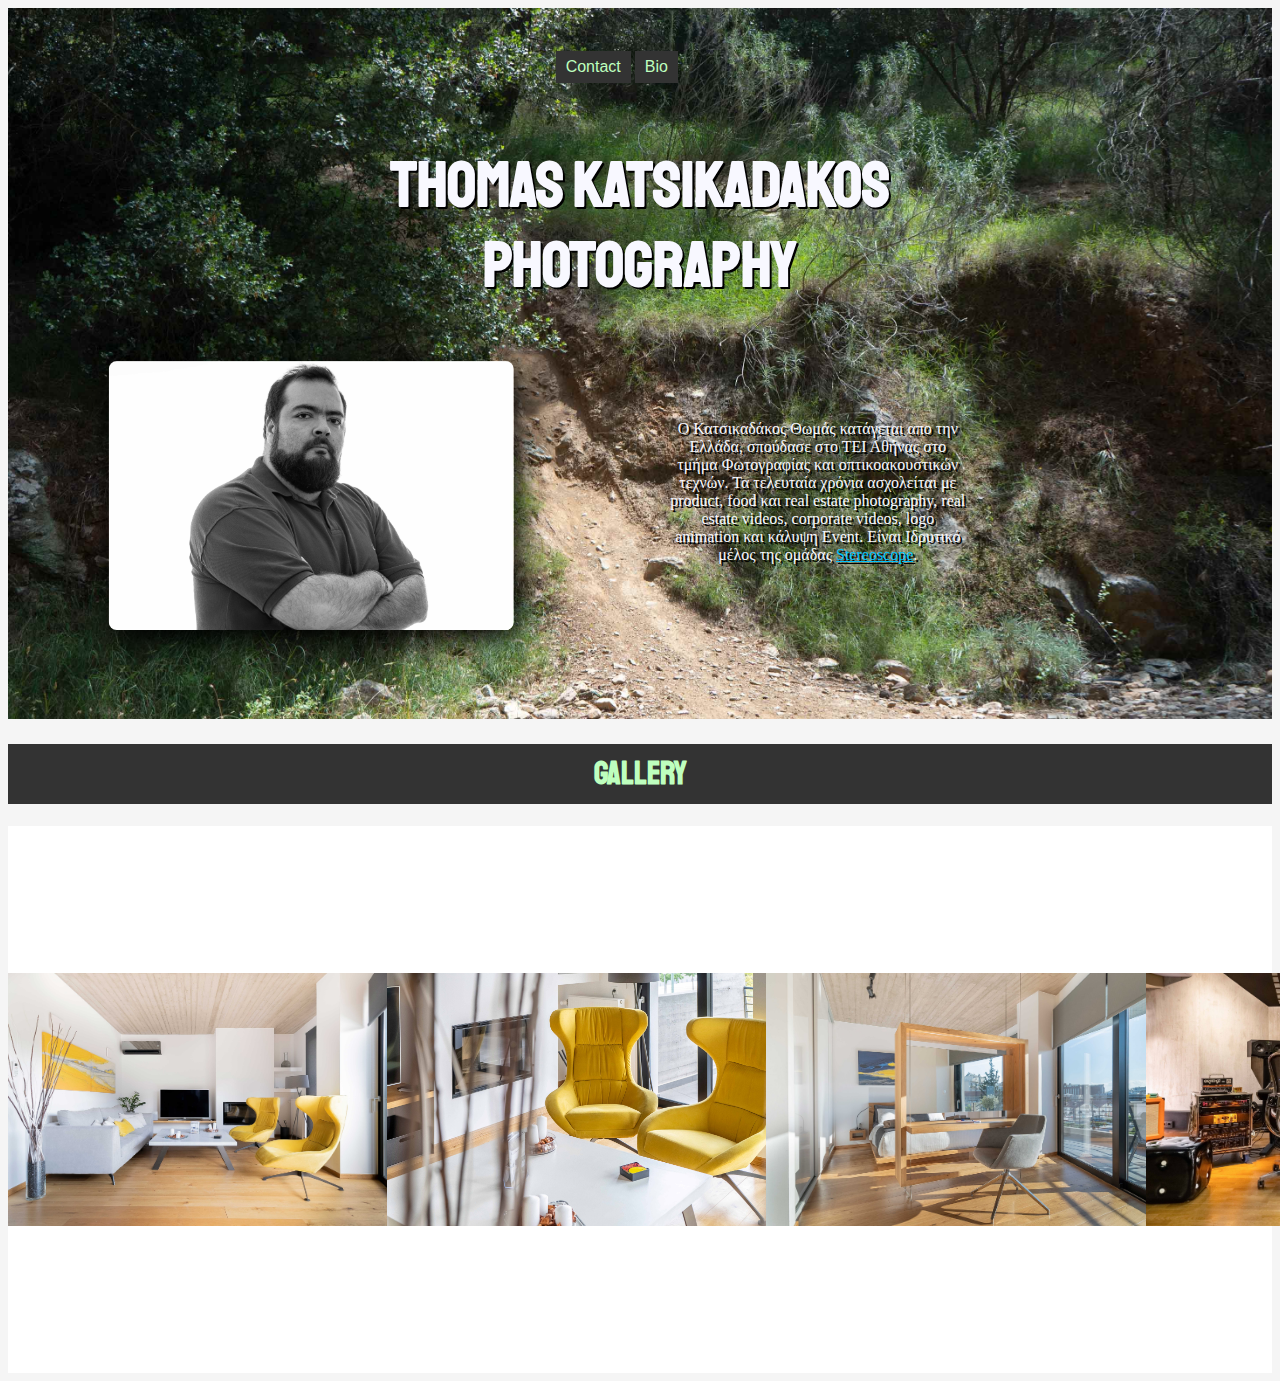
<file: ASSIGNMENT_html_personal_bio_page/index.html>
<!DOCTYPE html>
<html lang="en">
<head>
    <meta charset="UTF-8">
    <meta name="viewport" content="width=device-width, initial-scale=1.0">
    <link rel="stylesheet" href="style.css" type="text/css"/>
    <link href='https://fonts.googleapis.com/css?family=Staatliches' rel='stylesheet'>
    <title>Thomas Katsikadakos</title>
</head>

<body id="indexBody" >
 <!--header-->
 <div class="headImage">
   <img id="kesariani" src="images/headerPhoto.jpg" alt="Kesariani"/>
   <div class="center"><h1 id="Name" >Thomas Katsikadakos Photography</h1></div>
   <div id="thomasPhotodiv"><img id="thomasPhoto" src="images/thomas.jpg" alt="Thomas Katsikadakos portrait"/></div>
   <!--buttons-->
   <div id="buttonsDiv"><a href="Contact.html" ><button type="button" id="contactB">Contact</button></a>
   <a href="bio.html" ><button type="button" id="bioB">Bio</button></a>
   </div>
  <!--buttons-->
   <div class="textAreapos" id="textArea" >
<p id="thomasInfo">Ο Κατσικαδάκος Θωμάς κατάγεται απο την Ελλάδα, σπούδασε στο ΤΕΙ Αθήνας στο τμήμα Φωτογραφίας και οπτικοακουστικών τεχνών.
   Τα τελευταία  χρόνια ασχολείται με product, food και real estate photography,
   real estate videos, corporate videos, logo animation και κάλυψη Event. Είναι Ιδρυτικό μέλος της ομάδας <a href="https://www.stereoscope.gr/" target="_blank">Stereoscope</a>.</p>
  </div>
</div>

<h1 id="gallery" class="font">Gallery</h1>

 
<div class="flex-container">


   <img src="images/1.jpg" alt="Living room" height="30%" width="30%">
   <img src="images/2.jpg" alt="Living room close up" height="30%" width="30%">
   <br/>
   <img src="images/3.jpg" alt="Bedroom" height="30%" width="30%">
   <img src="images/4.jpg" alt="Oxyzed" height="30%" width="30%">
   <br/> 
   <img src="images/5.jpg" alt="Floating" height="30%" width="30%">
  
</div>

</body>

</html>
</file>
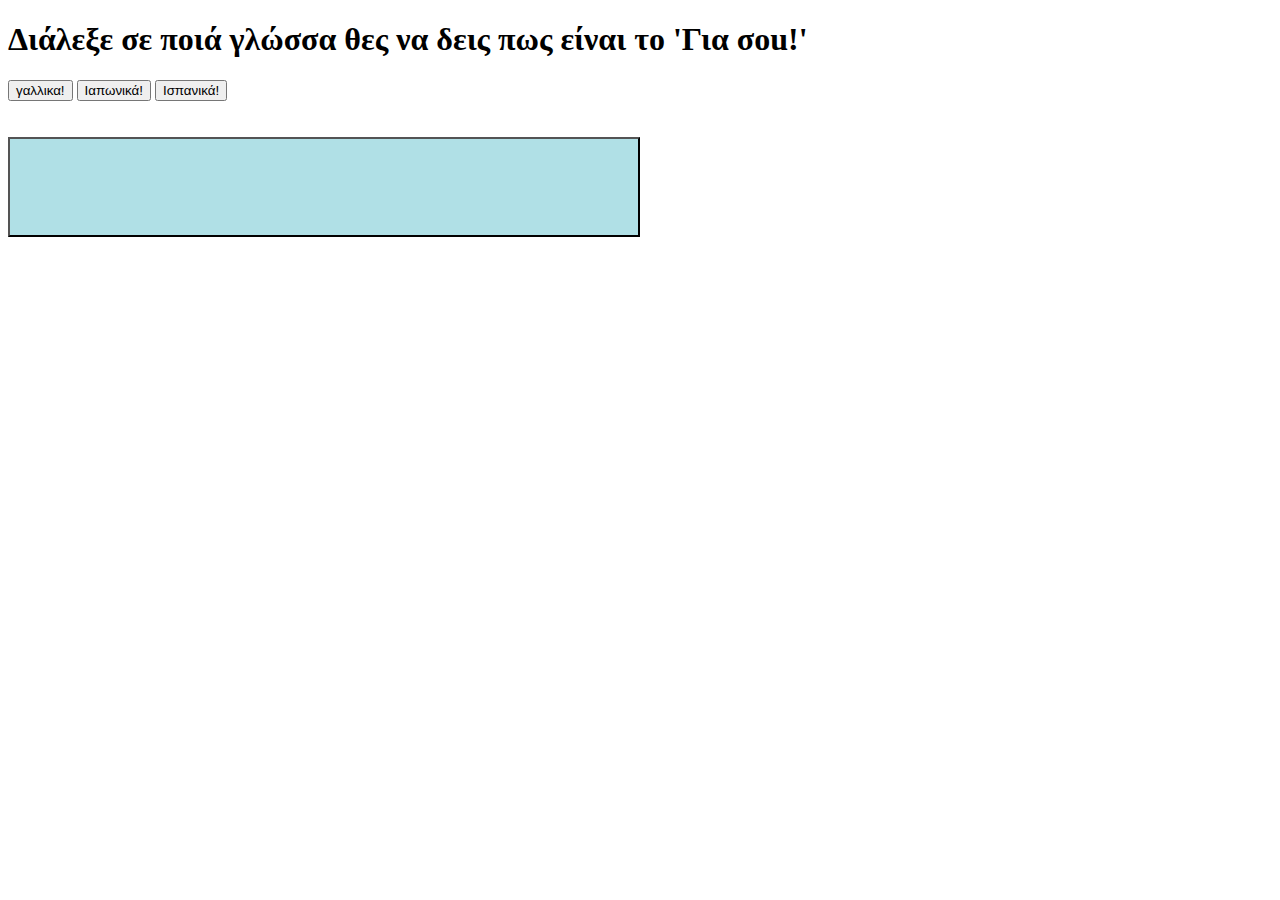
<file: Helloworld_in_Different_languges.html>
<!DOCTYPE html>
<html lang="en">
<head>
    <meta charset="UTF-8">
    <meta name="viewport" content="width=device-width, initial-scale=1.0">
    <title>Document</title>
</head>

<body>

<h1>Διάλεξε σε ποιά γλώσσα θες να δεις πως είναι το 'Για σοu!'</h1>

<script>
var helloWorld=function(code){
switch(code){
   case 'fr':
      document.getElementById("result").innerHTML = "Bonjour!";
      break;
   case 'es':
      document.getElementById("result").innerHTML = "Hola!";
      break;
   case 'jpn':
      document.getElementById("result").innerHTML = "Konnichiwa!";
      break;
   default :
      document.write('hello world')
      break;
   }
  }
  
</script>

<button type="button" onclick="helloWorld('fr')">γαλλικα!</button>
<button type="button" onclick="helloWorld('jpn')">Ιαπωνικά!</button>
<button type="button" onclick="helloWorld('es')">Ισπανικά!</button>
<br>
<br>
<br>
<button type="button" id='result' style="background-color:powderblue; height: 100px;width: 50%; font-size:200%;"></button>

</body>
</html>
</file>
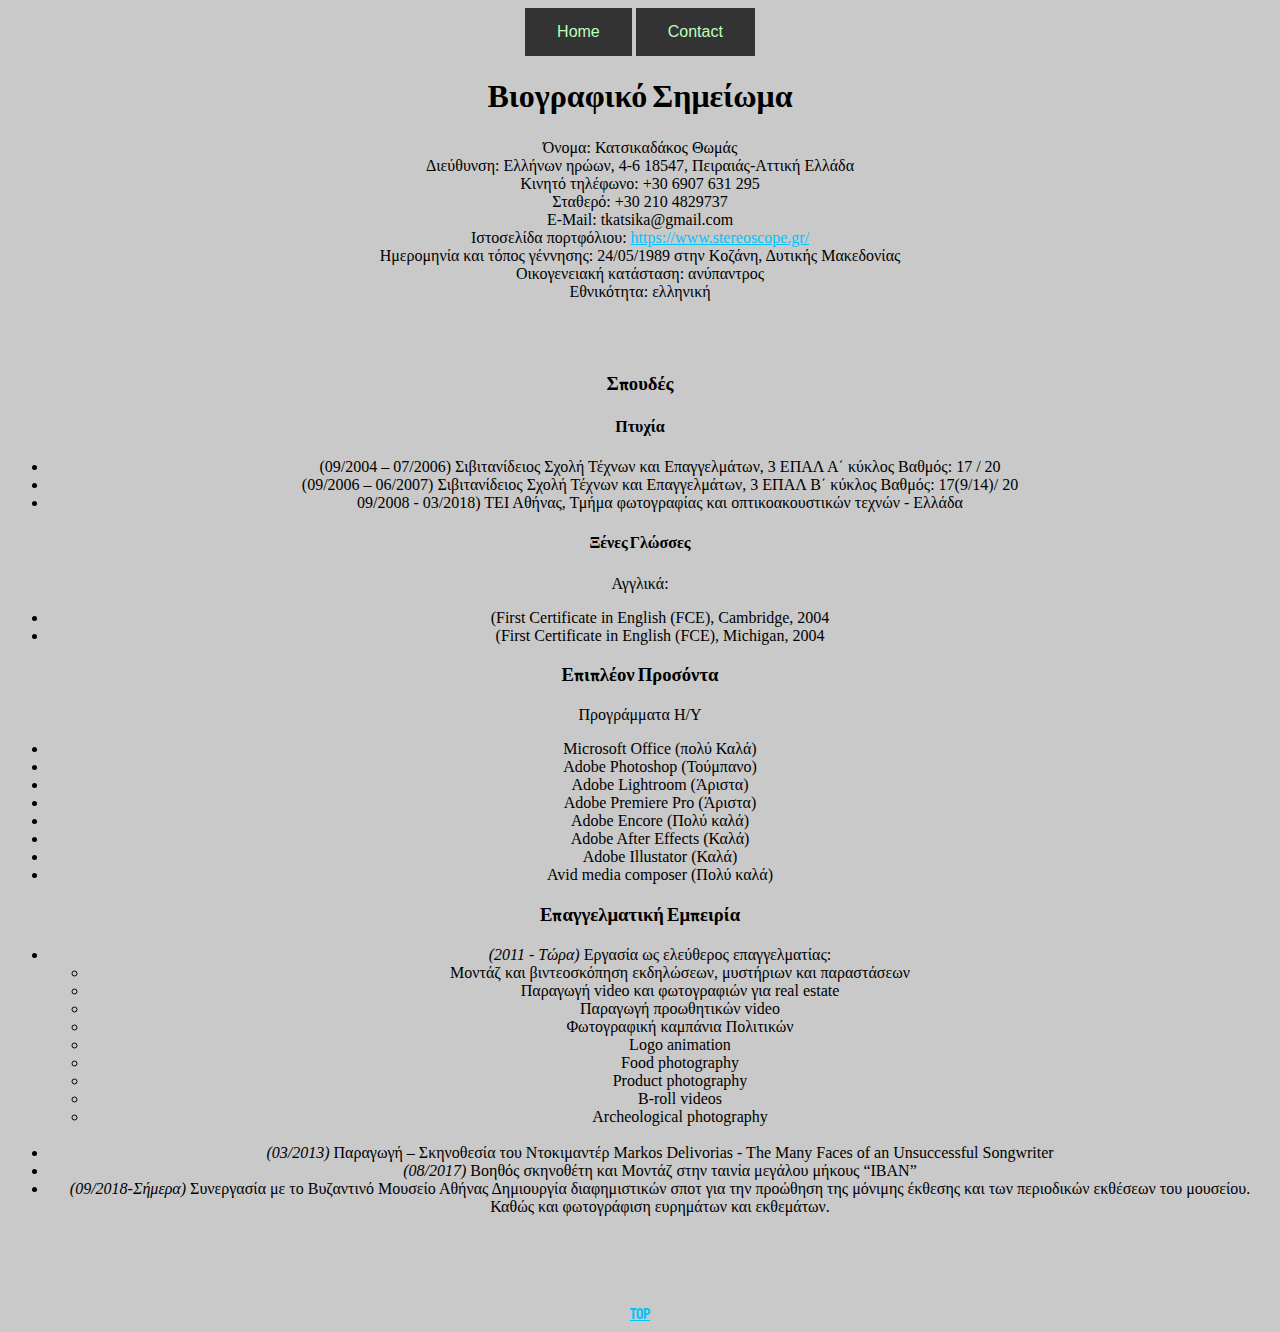
<file: ASSIGNMENT_html_personal_bio_page/bio.html>
<!DOCTYPE html>
<html lang="en">
<head>
    <meta charset="UTF-8">
    <meta name="viewport" content="width=device-width, initial-scale=1.0">
    <link rel="stylesheet" href="style.css" type="text/css"/>
    <link href='https://fonts.googleapis.com/css?family=Staatliches' rel='stylesheet'>
    <title>Document</title>
</head>

<body class="defaultBody">
<!--buttons-->
    <a id="homeButton" href="index.html"><button type="button" class="buttons">Home</button></a>
    <a href="Contact.html"><button type="button"class="buttons" >Contact</button></a>
<!--buttons-->
    <h1 class="font">Βιογραφικό Σημείωμα</h1>
   <p>Όνομα: Κατσικαδάκος Θωμάς<br/>
    Διεύθυνση: Ελλήνων ηρώων, 4-6 18547, Πειραιάς-Αττική Ελλάδα<br/>
    Κινητό τηλέφωνο: +30 6907 631 295<br/>
    Σταθερό: +30 210 4829737<br/>
    E-Mail: tkatsika@gmail.com<br/>
    Ιστοσελίδα πορτφόλιου: <a href="https://www.stereoscope.gr/" target="_blank">https://www.stereoscope.gr/</a><br/>
    Ημερομηνία και τόπος γέννησης: 24/05/1989 στην Κοζάνη, Δυτικής Μακεδονίας<br/>
    Οικογενειακή κατάσταση: ανύπαντρος<br/>
    Εθνικότητα: ελληνική<br/>
    </p>
    <br/><br/>
    <h3 class="font">Σπουδές</h3> 
    <h4 class="font">Πτυχία</h4>
      <ul>
          <li>
            (09/2004 – 07/2006) Σιβιτανίδειος Σχολή Τέχνων και Επαγγελμάτων, 3 ΕΠΑΛ Α΄ κύκλος Βαθμός: 17 / 20
          </li>
          <li>
            (09/2006 – 06/2007) Σιβιτανίδειος Σχολή Τέχνων και Επαγγελμάτων, 3 ΕΠΑΛ Β΄ κύκλος Βαθμός: 17(9/14)/ 20
          </li>
          <li>09/2008 - 03/2018) ΤΕΙ Αθήνας, Τμήμα φωτογραφίας και οπτικοακουστικών τεχνών - Ελλάδα
          </li>
      </ul>
      <h4 class="font">Ξένες Γλώσσες</h4>
      <p>Αγγλικά:</p>
      <ul>
        <li>
            (First Certificate in English (FCE), Cambridge, 2004
        </li>
        <li>
            (First Certificate in English (FCE), Michigan, 2004
        </li>
    </ul>

    <h3 class="font">Επιπλέον Προσόντα</h3> 
    <p>Προγράμματα Η/Υ</p>
      <ul>
          <li>
            Microsoft Office  (πολύ Καλά)
          </li>
          <li>
            Adobe Photoshop (Τούμπανο)
          </li>
          <li>
            Adobe Lightroom (Άριστα)
          </li>
          <li>
            Adobe Premiere Pro (Άριστα)
          </li>
          <li>
            Adobe Encore (Πολύ καλά)
          </li>
          <li>
            Adobe After Effects (Καλά)
          </li>
          <li>
            Adobe Illustator (Καλά)
          </li>
          <li>
            Avid media composer (Πολύ καλά)
          </li>
      </ul>

      <h3 class="font">Επαγγελματική Εμπειρία</h3> 
   <ul>
    <li><i>(2011 - Τώρα)</i> Εργασία ως ελεύθερος επαγγελματίας:
      
        <ul>
           <li>
            Μοντάζ και βιντεοσκόπηση εκδηλώσεων, μυστήριων και παραστάσεων
          </li>
          <li>
            Παραγωγή video και φωτογραφιών για real estate
          </li>
          <li>
            Παραγωγή προωθητικών video
          </li>
          <li>
            Φωτογραφική καμπάνια Πολιτικών
          </li>
          <li>
            Logo animation
          </li>
          <li>
            Food photography
          </li>
          <li>
            Product photography
          </li>
          <li>
            B-roll videos
          </li>
          <li>
            Archeological photography
          </li>
        </ul>
        
    </li> 
    <br/><li>
        <i>(03/2013)</i> Παραγωγή – Σκηνοθεσία του Ντοκιμαντέρ Markos Delivorias - The Many Faces of an Unsuccessful Songwriter   
    </li>
    <li>
        <i>(08/2017)</i> Βοηθός σκηνοθέτη και Μοντάζ στην ταινία μεγάλου μήκους “ΙΒΑΝ”   
    </li>
    <li>
        <i>(09/2018-Σήμερα)</i> Συνεργασία με το Βυζαντινό Μουσείο Αθήνας Δημιουργία διαφημιστικών σποτ για την προώθηση της μόνιμης έκθεσης  και των περιοδικών εκθέσεων του μουσείου. Καθώς και φωτογράφιση ευρημάτων και εκθεμάτων.
    </li>
    </ul>
<br/>
<br/>
<br/>
<br/>
<h class="font"><a  href="#homeButton">top</a></h4>

</body>

</html>
</file>
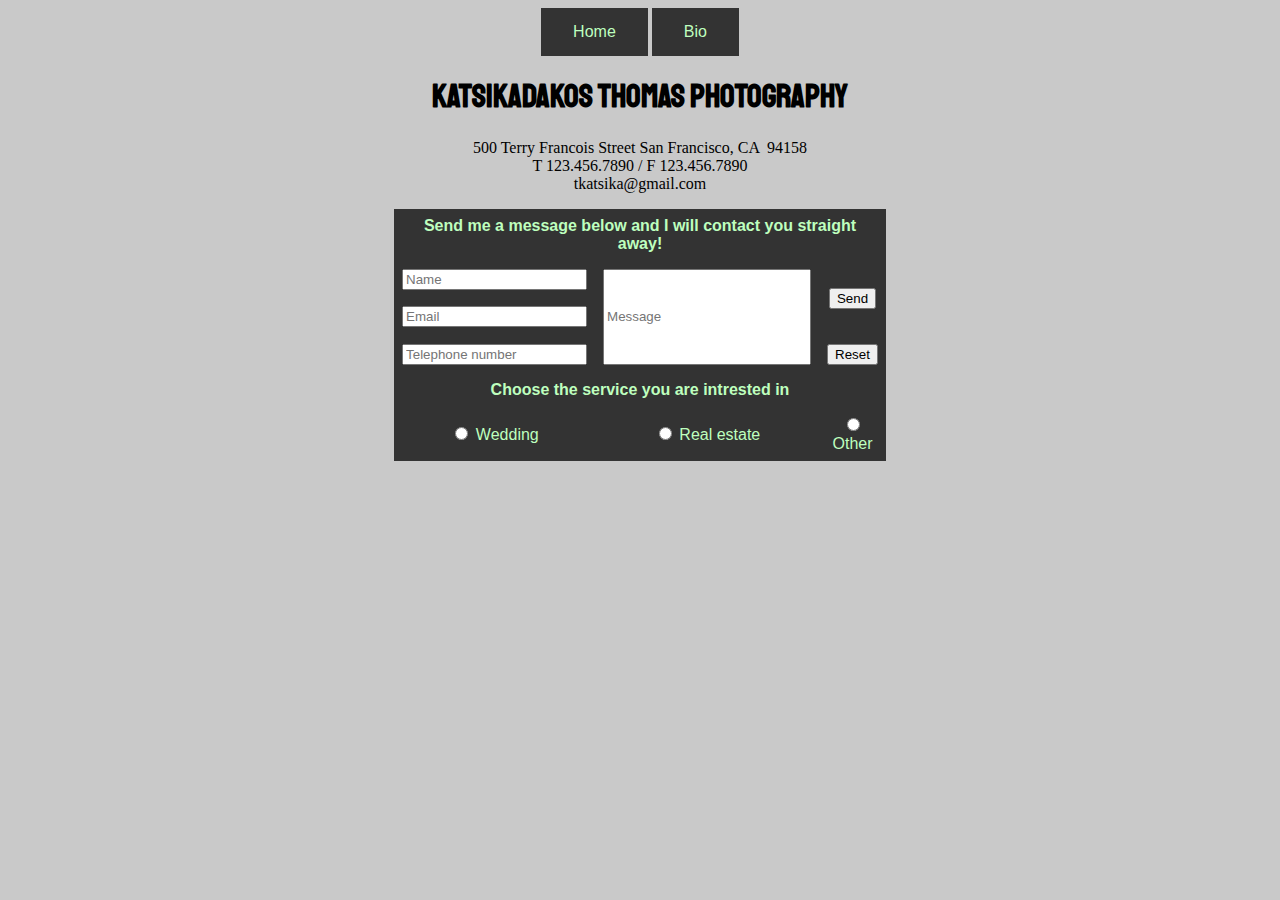
<file: ASSIGNMENT_html_personal_bio_page/Contact.html>
<!DOCTYPE html>
<html lang="en">
<head>
    <meta charset="UTF-8">
    <meta name="viewport" content="width=device-width, initial-scale=1.0">
    <link rel="stylesheet" href="style.css" type="text/css"/>
    <link href='https://fonts.googleapis.com/css?family=Staatliches' rel='stylesheet'>
    <title>Contact me!</title>
</head>
<body class="defaultBody">
   <!--buttons-->
 <a href="index.html"><button type="button" class="buttons" >Home</button></a>
 <a href="bio.html"><button type="button" class="buttons" >Bio</button></a>
<!--buttons-->

    <!--info-->
   <h1 class="font">KATSIKADAKOS THOMAS PHOTOGRAPHY</h1>

   <p>500 Terry Francois Street San Francisco, CA  94158<br/>
    T  123.456.7890  /    F  123.456.7890<br/>
    tkatsika@gmail.com 
   </p> 
  <!--Submit form-->   
    <form>
        <table width="150" height="150" id="contactTable">
         <th colspan="3">Send me a message below and I will contact you straight away!</th>
           <!--row1-->
           <tr>
             <td><label><input type="text" required placeholder="Name"/></label></td>
             <td rowspan="3"><label><input type="text" required placeholder="Message" style="height:90px; width:200px;" /></label></td>
             <td rowspan="2"><label><input type="submit" value="Send" onclick="alert('Your message has been sent!')" /></label></td>

           </tr>
           <!--row2-->
           <tr>
             <td><label><input type="email" required placeholder="Email"/></label></td>
           </tr>
           <!--row3-->
           <tr>
            <td><label><input type="tel" placeholder="Telephone number"/></label></td>
            <td><input type="reset"></td>
           </tr>
           <!--row4-->
           <tr>
               <th colspan="3">Choose the service you are intrested in</th>
           </tr>
           <!--row5-->
           <tr>
            <td><label><input type="radio" name="subect"/> Wedding</label></td>
            <td><label><input type="radio" name="subect"/> Real estate</label></td>
            <td><label><input type="radio" name="subect"/> Other</label></td>
           </tr>
       </table>
    </form>
</body>

</html>
</file>
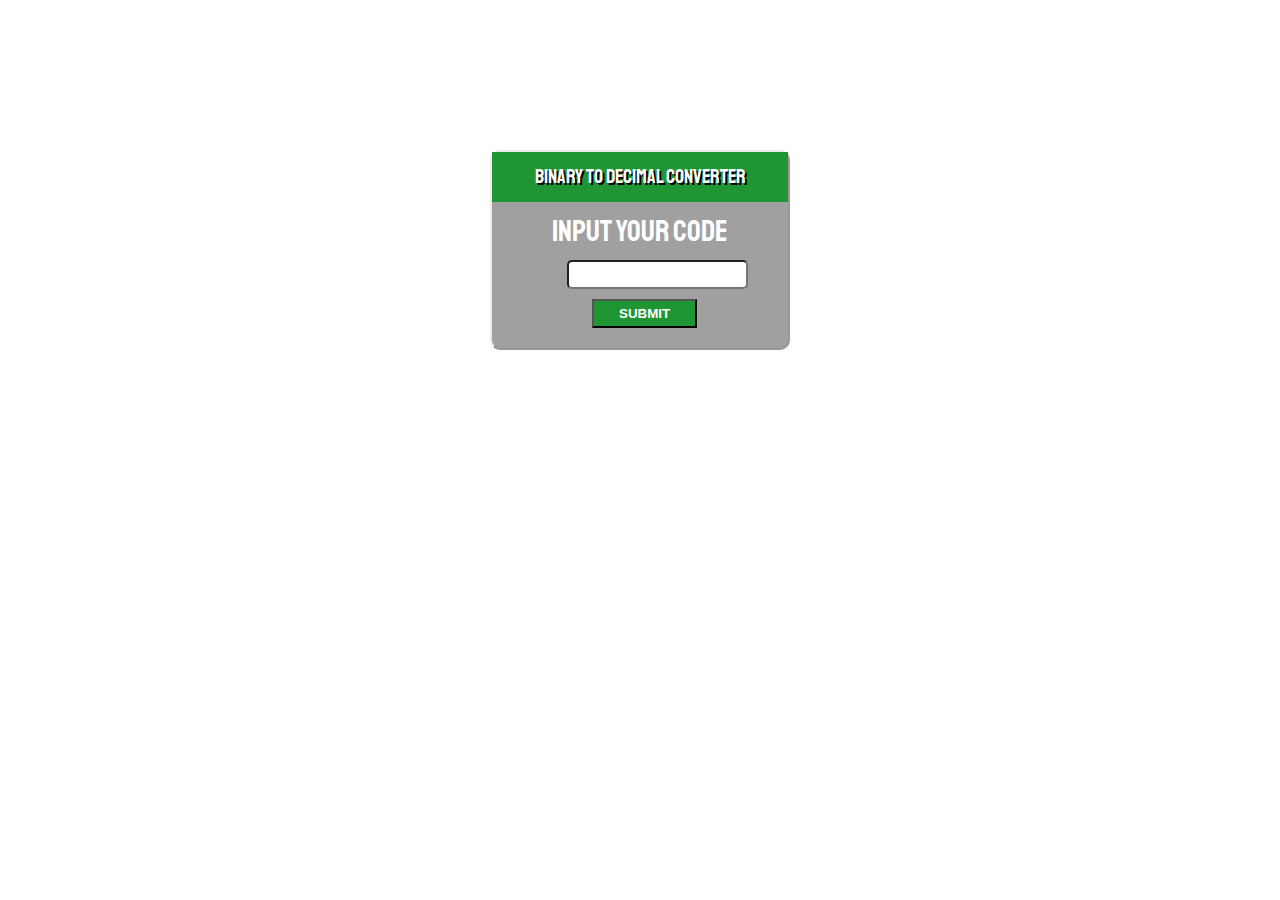
<file: binary/binary.html>
<!DOCTYPE html>
<html lang="en">
<head>
    <meta charset="UTF-8">
    <meta name="viewport" content="width=device-width, initial-scale=1.0">
    <link rel="stylesheet" href="style.css" type="text/css"/>
    <link href='https://fonts.googleapis.com/css?family=Staatliches' rel='stylesheet'>
    
    <title>Document</title>
</head>
<body>
  <div>
    <header>Binary to Decimal Converter</header>
    <form>
        <p>input your code</p>
        <input type="text" id="textEle" value=""/></br>
        <input type="submit" id="b" value="SUBMIT"/>
        <!--<input id="result" type="text" value=""/> !-->
    </form>
    </div>
   
</body>
<script>

document.getElementById("b").addEventListener("click",
function binary(){
var input=document.getElementById("textEle").value;

var n0 = input.slice(0,1)
  if (n0=="1"){
  n0=Math.pow(2,7) }else{
  n0=0
  }
var n1 = input.slice(1,2)
  if (n1=="1"){
  n1=Math.pow(2,6) }else{
  n1=0
  }
var n2 = input.slice(2,3)
if (n2=="1"){
  n2=Math.pow(2,5) }else{
  n2=0
  }
var n3 = input.slice(3,4)
if (n3=="1"){
  n3=Math.pow(2,4) }else{
  n3=0
  }
var n4 = input.slice(4,5)
if (n4=="1"){
  n4=Math.pow(2,3) }else{
  n4=0
  }
var n5 = input.slice(5,6)
if (n5=="1"){
  n5=Math.pow(2,2) }else{
  n5=0
  }
var n6 = input.slice(6,7)
if (n6=="1"){
  n6=Math.pow(2,1) }else{
  n6=0
  }
var n7 = input.slice(7,8)
if (n7=="1"){
  n7=Math.pow(2,0) }else{
  n7=0
  }
  
//var sum//
alert(n0+n1+n2+n3+n4+n5+n6+n7)
//document.getElementById("result").value = sum;//
}

)


    </script>
</html>
</file>
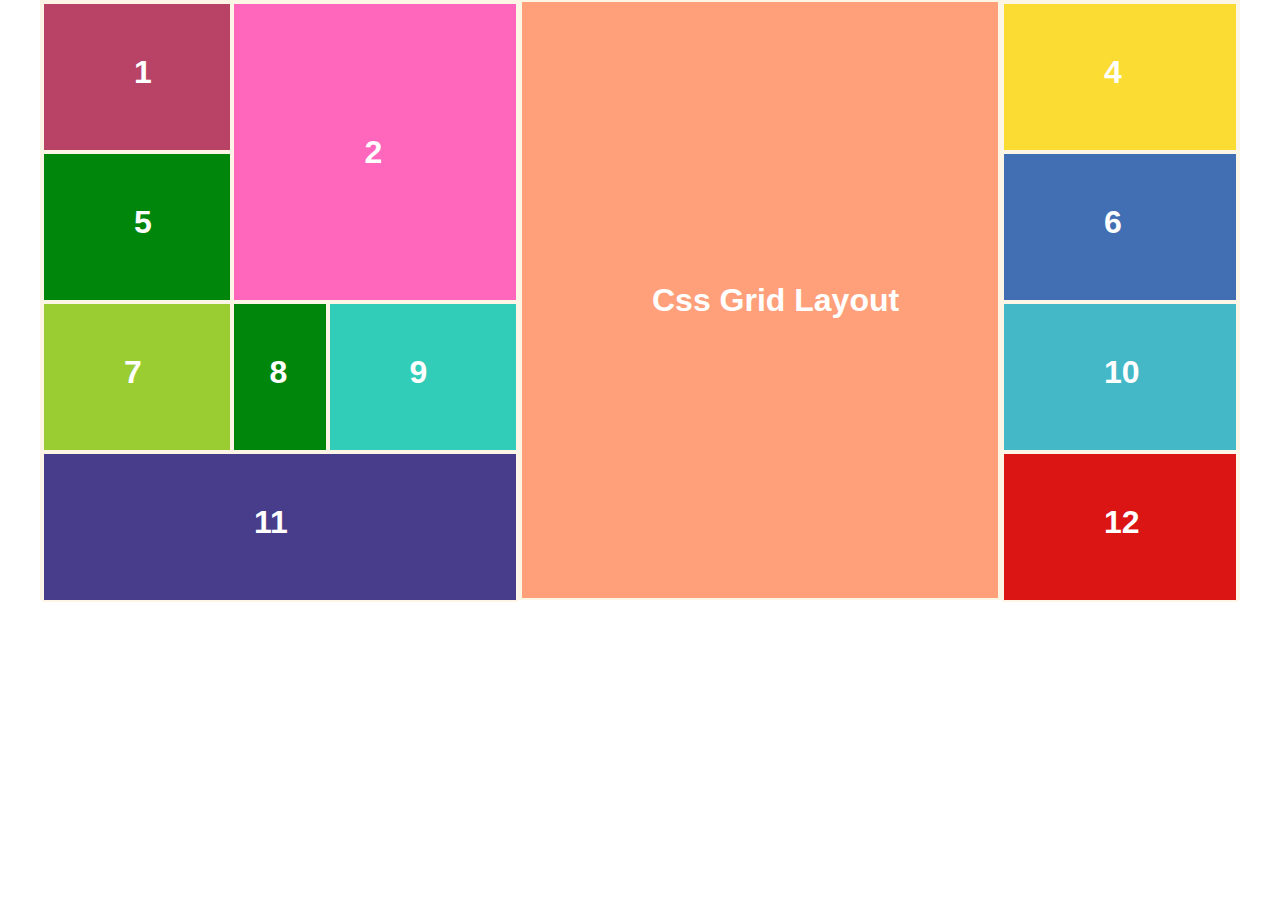
<file: layoutExercise/layoutExercise.html>
<!DOCTYPE html>
<html lang="en">
<head>
    <meta charset="UTF-8">
    <meta name="viewport" content="width=device-width, initial-scale=1.0">
    <link rel="stylesheet" href="layoutExerciseStyle.css" type="text/css"/>
    <title>Palouki Layout!</title>
</head>

<body>
  <div class="container">
    <!-- LEFT box-->
        <div id="leftBox">
            <div id="upperLeftbox">
              <div id="one-five">
                  <div id="one"><h1>1</h1></div>
                  <div id="five"><h1>5</h1></div>
              </div>
              <div id="two"><h1>2</h1></div>
            </div>
            <div id="bottomLeftbox">
                <div id="seven-eight-nine">
                    <div id="seven"><h1>7</h1></div>
                    <div id="eight"><h1>8</h1></div>
                    <div id="nine"><h1>9</h1></div>
                </div>
                <div id="eleven"><h1>11</h1></div>
            </div>
        </div>
     <!-- LEFT box-->

     <!-- MIDDLE box-->
     <div id="middleBox">
        <h1>Css Grid Layout</h1>
    </div>
     <!-- MIDDLE box-->
     
     <!-- RIGHT box-->
     <div id="rightBox">   
        <div id="four"><h1>4</h1></div>
        <div id="six"><h1>6</h1></div>
        <div id="ten"><h1>10</h1></div>
        <div id="twelve"><h1>12</h1></div>
    </div>
     <!-- RIGHT box--> 
     


  </div>
</body>
</html>
</file>
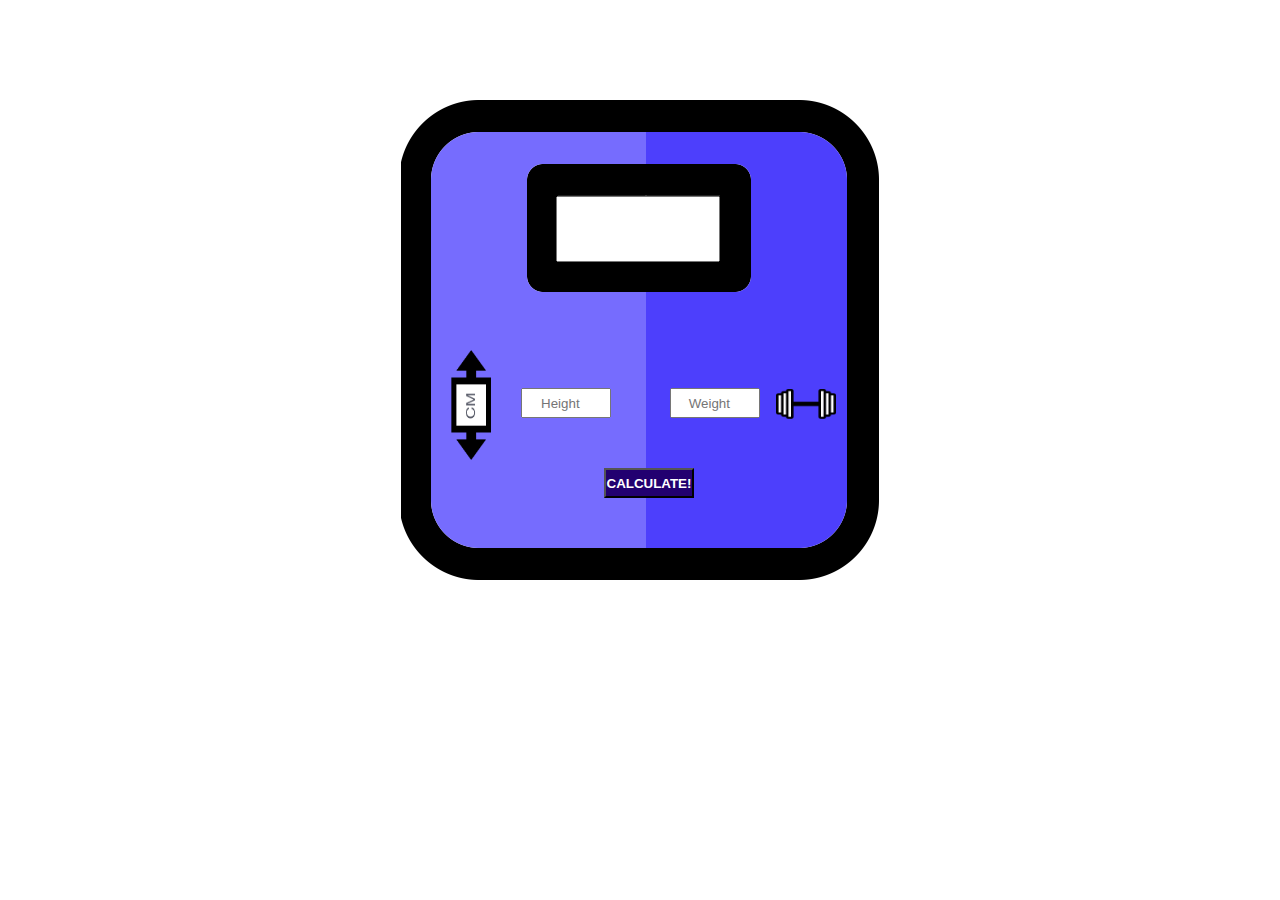
<file: MBI_proj/BMI_CALCULATOR.html>
<!DOCTYPE html>
<html lang="en">
<head>
    <meta charset="UTF-8">
    <meta name="viewport" content="width=device-width, initial-scale=1.0">
    <link rel="stylesheet" type="text/css" href="BMI_style.css"/>
    <script type="text/javascript" src="bmiExe.js"></script>
    <title>Document</title>
</head>
<body>
    <div id="container">
        <div id="ht"> <img src="images/ht.png" id="htimg"></div>
        <div id="wt"><img src="images/wt.png" id="wtimg"></div>
    <form>
      <input type="number" required placeholder=" Height" id="htInput"/>
      <input type="number" required placeholder=" Weight" id="wtInput"/>
      
      <input type="submit" value="CALCULATE!" id="doIt"/>
      <input type="text"  value="" id="result"/>
    </form>
    </div>

</body>
</html>
</file>
<file: ASSIGNMENT_html_personal_bio_page/style.css>
#indexBody{
    text-align: center;
    background-color: rgb(245, 245, 245);

}

  #Name{
font-family: 'Staatliches';font-size: 5vw;
color: ghostwhite;
text-shadow: 2px 2px #000000;


}

 .headImage {
  position: relative;
  width: 100%;
  height: auto;
  text-align: center;
 
}


div.headImage img {
  width: 100%;
  height: auto;
  
}
.center {
  position: absolute;
  top: 20%;
  left: 50%;
  transform: translate(-50%, -20%);
}

#thomasPhoto {
  border-radius: 8px;
  height:40%;
  width: 40%;
  box-shadow: 5px 10px 30px #000000;
}
#thomasPhotodiv{
  position: absolute;
  top: 80%;
  right: 20%;
  transform: translate(-20%, -80%);
}

#kesariani{
  position: relative;
  top: 0;
  left: 0;
  z-index: -1;
}

#buttonsDiv{
  position: absolute;
  top: 6%;
  right: 47%;
  
}

#contactB,#bioB {
  background-color: #333333;
  border: 1px cornsilk;
  color: rgb(190, 255, 190);
  padding: 7px 10px;
  text-align: center;
  text-decoration: none;
  display: inline-block;
  font-size: 16px;
}
#textArea{
width: 300px;
height: 200px;
display:inline-block;
z-index: +1;

}

.textAreapos {
  position: absolute;
  top: 75%;
  left: 70%;
  transform: translate(-75%, -70%);


}
#thomasInfo{
color: ghostwhite;
text-shadow: 2px 2px #000000;
font-size: 80;

}
a{
  color: rgb(0, 195, 255);

}

#gallery{
color: rgb(190, 255, 190);
background-color: #333333;
padding: 10px;

}

.flex-container {
  display: flex;
  background-color: rgb(255, 255, 255);
  border: rgb(0, 0, 0);
  justify-content: space-around;
  align-items: center;
}

#contactTable{

  border-collapse: collapse;
  margin-left:auto;
  margin-right:auto;
  font-family: "Trebuchet MS", Arial, Helvetica, sans-serif;
  background-color: #333333;
}
td,th,tr{
  padding: 8px;
  color: rgb(190, 255, 190);
}

.font{
  font-family:'Staatliches';
}
.buttons{
  background-color:#333333;
  border: none;
  color:rgb(190, 255, 190);
  padding: 15px 32px;
  text-align: center;
  text-decoration: none;
  display: inline-block;
  font-size: 16px;
}

.defaultBody{
  background-color: rgb(201, 201, 201);
  text-align: center;
}
</file>
<file: binary/style.css>
*{
    margin: 0px;
    padding: 0px;
    box-sizing: border-box;
}


div{
    height: 200px;
    width: 300px;
    margin: 150px auto;
    background-color: rgb(160, 160, 160);
    border: 2px rgb(235, 235, 235);
    border-style: outset;
    border-radius: 10px;
}
header{
    color: white;
    height: 50px;
    text-align: center;
    line-height: 50px;
    font-family: 'Staatliches';font-size: 20px;
    background-color: rgb(31, 150, 51);
    text-shadow: 2px 2px #000000;
    border-style: outset;
    border: 2px rgb(235, 235, 235);
}
p{
    font-family: 'Staatliches';font-size: 30px;
    color: white;
    text-align: center;
    margin-top: 10px;
}

#b{
    margin-left: 100px;
    background-color: rgb(31, 150, 51) ;
    color: rgb(255, 255, 255);
    padding: 5px 25px 5px 25px;
    font-weight: bold;
}
#textEle{
    margin: 10px 30px 10px 75px;
    padding: 5px 0px;
    border-collapse: collapse;
    border-radius: 5px;
}
</file>
<file: layoutExercise/layoutExerciseStyle.css>
*{
    margin: 0px;
    padding: 0px;
}
/*text style*/
#rightBox div h1{
    font-family: Arial, Helvetica, sans-serif;
    color: white;
    margin-top: 50px;
    margin-left: 100px;
}
#middleBox h1{
    font-family: Arial, Helvetica, sans-serif;
    color: white;
    margin-top: 280px;
    margin-left: 130px;

}
#one-five h1{
    font-family: Arial, Helvetica, sans-serif;
    color: white;
    margin-top: 50px;
    margin-left: 90px;
}
#two h1{
    font-family: Arial, Helvetica, sans-serif;
    color: white;
    margin-top: 130px;
    margin-left: 130px;
}
#eleven h1{
    font-family: Arial, Helvetica, sans-serif;
    color: white;
    margin-top: 50px;
    margin-left: 210px;
}
#seven h1,#nine h1{
    font-family: Arial, Helvetica, sans-serif;
    color: white;
    margin-top: 50px;
    margin-left: 80px;
}
#eight h1{
    font-family: Arial, Helvetica, sans-serif;
    color: white;
    margin-top: 50px;
    margin-left: 35px;
}


/*container & outer boxes */
.container{
    max-width: 1200px;
    height: 600px;
    margin-left: auto;
    margin-right: auto;
    background-color: papayawhip;
}

#leftBox{
  height: 600px;
  width: 40%;
  background-color: rgb(255, 255, 255);
float: left;
box-sizing: border-box;
border: 2px solid oldlace;
}
#middleBox{
    height: 600px;
    width: 40%;
    background-color: rgb(255, 160, 123);
    float: left;
    box-sizing: border-box;
    border: 2px solid oldlace;
}

#rightBox{
    height: 600px;
    width: 20%;
    background-color: rgb(255, 0, 0);
    float: right;
    box-sizing: border-box;
    border: 2px solid oldlace;
}

#bottomLeftbox{
    height: 300px;
    width: 100%;

    float: left;

}

#upperLeftbox{
    height: 300px;
    width: 100%;
    float: left;
  
}
/* inner boxes*/

#four{
    height: 150px;   
    width: 100%;
    background-color: rgb(250, 220, 51);
  
    border: 2px solid oldlace;
    box-sizing: border-box;
   }
#six{
    height: 150px;   
    width: 100%;
    background-color: rgb(66, 111, 179);
  
    border: 2px solid oldlace;
    box-sizing: border-box;
   }
#ten{
    height: 150px;   
    width: 100%;
    background-color: rgb(68, 184, 199);
  
    border: 2px solid oldlace;
    box-sizing: border-box;
   }
#twelve{
    height: 150px;   
    width: 100%;
    background-color: rgb(219, 20, 20);
    border: 2px solid oldlace;
    box-sizing: border-box;
   }
/*c v*/
#one-five{
    height: 300px;   
    width: 40%;
 float: left;
   }

#one{
height: 50%;
background-color: rgb(185, 67, 102);
border: 2px solid oldlace;
box-sizing: border-box;
}

#five{
    height: 50%;
    background-color: rgb(1, 134, 12);
    border: 2px solid oldlace;
    box-sizing: border-box;
}
/*c ^*/

#two{
    height: 300px;   
    width: 60%;
    background-color: rgb(255, 103, 189);
    border: 2px solid oldlace;
    box-sizing: border-box;
float: right;
}

/*c v*/
#seven-eight-nine{
    height: 150px;
    width: 100%;   
  
   }

#seven{
    height: 150px;
    width: 40%;
    background-color: yellowgreen;
    border: 2px solid oldlace;
    box-sizing: border-box;
    float: left;
}
#eight{
    height: 150px;
    width: 20%;
    background-color: rgb(1, 134, 12);
    border: 2px solid oldlace;
    box-sizing: border-box;
    float:left;
}

#nine{
    height: 150px;
    width: 40%;
    background-color: rgb(50, 205, 184);
    border: 2px solid oldlace;
    box-sizing: border-box;
    float: right;
}

   /*c ^*/



#eleven{
    height: 150px;   
    width: 100%;
    border: 2px solid oldlace;
    box-sizing: border-box;
    background-color: rgb(71, 61, 139);
   }
</file>
<file: MBI_proj/BMI_style.css>
* {
    margin: 0px;
    padding: 0px;
    box-sizing: border-box;
}

#container{
    height:480px;
    width: 478px;
    background-image: url("images/back.png");
    margin: 100px auto;
    background-color: rgb(255, 255, 255);
}


#htimg{
    width: 40px;
    height: 110px;
    position: relative;
    top: 250px;
    left: 50px;
}
#wtimg{
    width: 60px;
    height: 30px;
    position: relative;
    left: 375px;
    top: 175px;
}

input{
    height: 30px;
    width: 90px;
    text-align: center;
}

#htInput{
margin:140px 0px 0px 120px ;
}
#wtInput{
margin-left: 55px;
}

#result{
    position: relative;
    top: -222px;
    right: -155px;
    height: 66px;
    width: 164px;
}
#doIt{
    color: white;
    background-color: rgb(34, 0, 112);
    position: relative;
    top: 80px;
    right:160px;
    font-weight: bolder;
}
</file>
